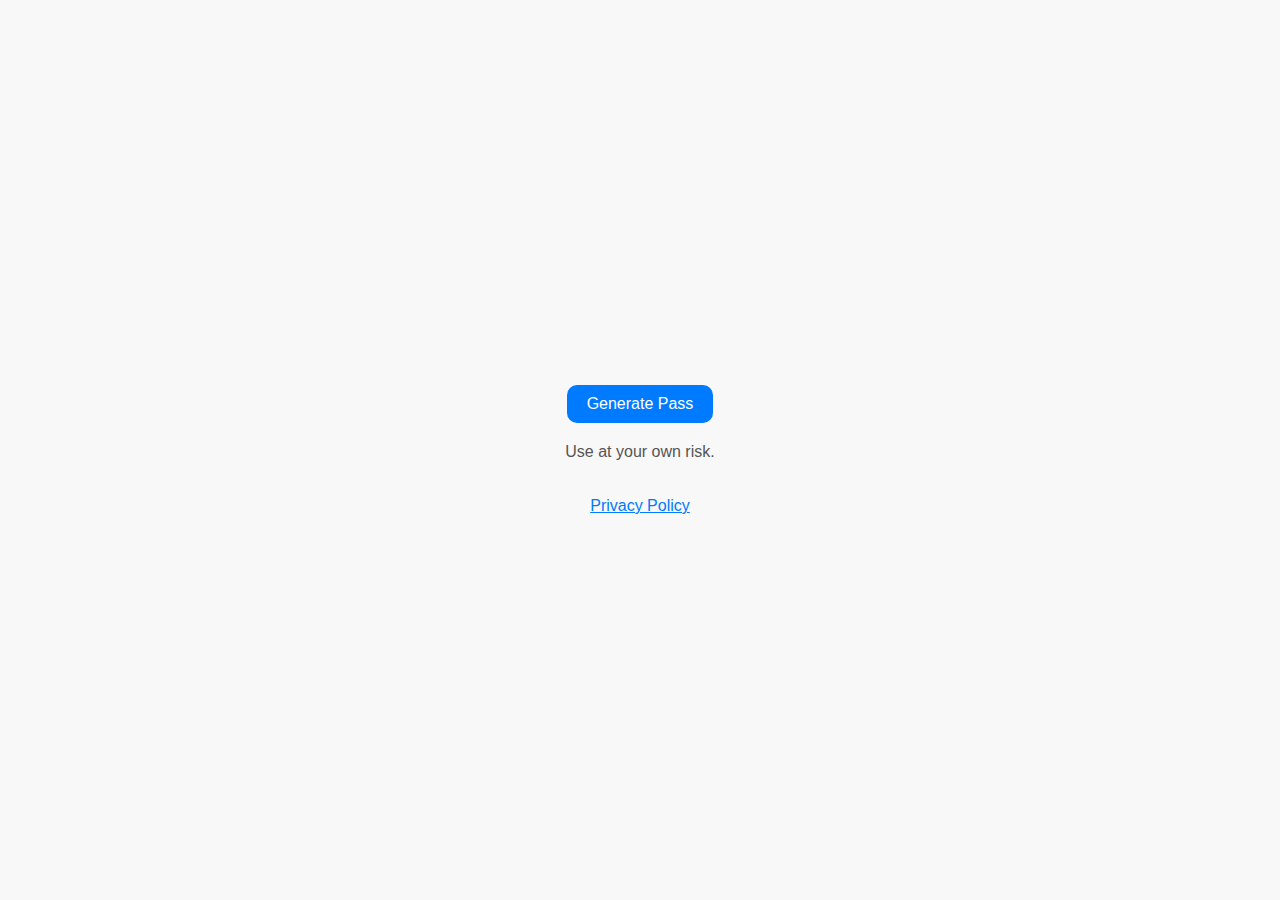
<file: transit/index.html>
<!DOCTYPE html>
<html lang="en">

<head>
    <!-- Google tag (gtag.js) -->
    <script async src="https://www.googletagmanager.com/gtag/js?id=G-TGD28SEFJK"></script>
    <script>
        window.dataLayer = window.dataLayer || [];
        function gtag() { dataLayer.push(arguments); }
        gtag('js', new Date());

        gtag('config', 'G-TGD28SEFJK');
    </script>
    <meta charset="UTF-8">
    <meta name="viewport" content="width=device-width, initial-scale=1.0">
    <meta name="apple-mobile-web-app-capable" content="yes">
    <meta name="mobile-web-app-capable" content="yes">
    <link rel="icon" type="image/x-icon" href="pass/resources/favicon.png">
    <title>Pass Generator</title>
    <style>
        body {
            background-color: #f8f8f8;
            display: flex;
            flex-direction: column;
            align-items: center;
            justify-content: center;
            height: 100vh;
            margin: 0;
            font-family: 'Arial', sans-serif;
            /* Modern font for the disclaimer */
        }

        button {
            padding: 10px 20px;
            font-size: 16px;
            background-color: #007bff;
            color: #fff;
            border: none;
            cursor: pointer;
            border-radius: 10px;
            /* Rounded corners for the button */
        }

        button:hover {
            background-color: #0056b3;
        }

        #disclaimer {
            text-align: center;
            margin-top: 20px;
            color: #555;
        }

        #privacy-link {
            margin-top: 20px;
            color: #007bff;
            text-decoration: underline;
            cursor: pointer;
        }
    </style>
</head>

<body>
    <button onclick="generatePass()">Generate Pass</button>
    <p id="disclaimer">Use at your own risk.</p>

    <a href="privacy-policy.html" id="privacy-link">Privacy Policy</a>

    <script>
        function generatePass() {
            window.location.href = "https://mich.lol/transit/pass";
        }
    </script>
</body>

</html>
</file>
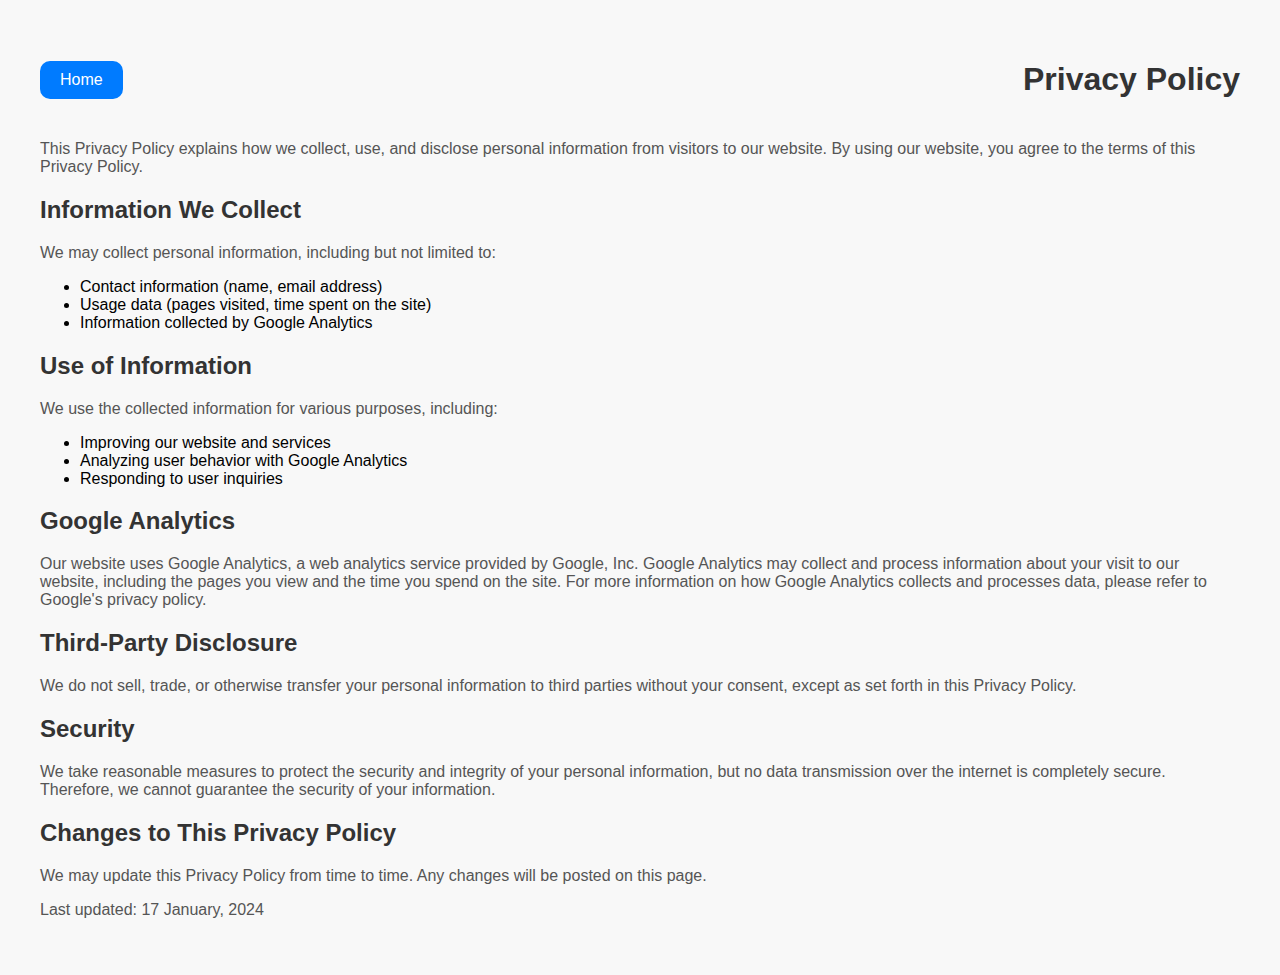
<file: transit/privacy-policy.html>
<!DOCTYPE html>
<html lang="en">

<head>
    <!-- Google tag (gtag.js) -->
    <script async src="https://www.googletagmanager.com/gtag/js?id=G-TGD28SEFJK"></script>
    <script>
        window.dataLayer = window.dataLayer || [];
        function gtag() { dataLayer.push(arguments); }
        gtag('js', new Date());

        gtag('config', 'G-TGD28SEFJK');
    </script>
    <meta charset="UTF-8">
    <meta name="viewport" content="width=device-width, initial-scale=1.0">
    <meta name="apple-mobile-web-app-capable" content="yes">
    <meta name="mobile-web-app-capable" content="yes">
    <link rel="icon" type="image/x-icon" href="pass/resources/favicon.png">
    <title>Privacy Policy</title>
    <style>
        body {
            background-color: #f8f8f8;
            font-family: 'Arial', sans-serif;
            margin: 20px;
            padding: 20px;
            /* Add padding to prevent content from touching the edges */
        }

        h1,
        h2,
        h3 {
            color: #333;
        }

        p {
            color: #555;
        }

        nav {
            display: flex;
            justify-content: space-between;
            align-items: center;
            margin-bottom: 20px;
        }

        button {
            padding: 10px 20px;
            font-size: 16px;
            background-color: #007bff;
            color: #fff;
            border: none;
            cursor: pointer;
            border-radius: 10px;
        }

        button:hover {
            background-color: #0056b3;
        }
    </style>
</head>

<body>
    <nav>
        <button onclick="goHome()">Home</button>
        <h1>Privacy Policy</h1>
    </nav>

    <p>This Privacy Policy explains how we collect, use, and disclose personal information from visitors to our website.
        By using our website, you agree to the terms of this Privacy Policy.</p>

    <h2>Information We Collect</h2>

    <p>We may collect personal information, including but not limited to:</p>

    <ul>
        <li>Contact information (name, email address)</li>
        <li>Usage data (pages visited, time spent on the site)</li>
        <li>Information collected by Google Analytics</li>
    </ul>

    <h2>Use of Information</h2>

    <p>We use the collected information for various purposes, including:</p>

    <ul>
        <li>Improving our website and services</li>
        <li>Analyzing user behavior with Google Analytics</li>
        <li>Responding to user inquiries</li>
    </ul>

    <h2>Google Analytics</h2>

    <p>Our website uses Google Analytics, a web analytics service provided by Google, Inc. Google Analytics may collect
        and process information about your visit to our website, including the pages you view and the time you spend on
        the site. For more information on how Google Analytics collects and processes data, please refer to Google's
        privacy policy.</p>

    <h2>Third-Party Disclosure</h2>

    <p>We do not sell, trade, or otherwise transfer your personal information to third parties without your consent,
        except as set forth in this Privacy Policy.</p>

    <h2>Security</h2>

    <p>We take reasonable measures to protect the security and integrity of your personal information, but no data
        transmission over the internet is completely secure. Therefore, we cannot guarantee the security of your
        information.</p>

    <h2>Changes to This Privacy Policy</h2>

    <p>We may update this Privacy Policy from time to time. Any changes will be posted on this page.</p>

    <p>Last updated: 17 January, 2024</p>

    <script>
        function goHome() {
            window.location.href = "index.html"; // Replace with the actual home page URL
        }
    </script>
</body>

</html>
</file>
